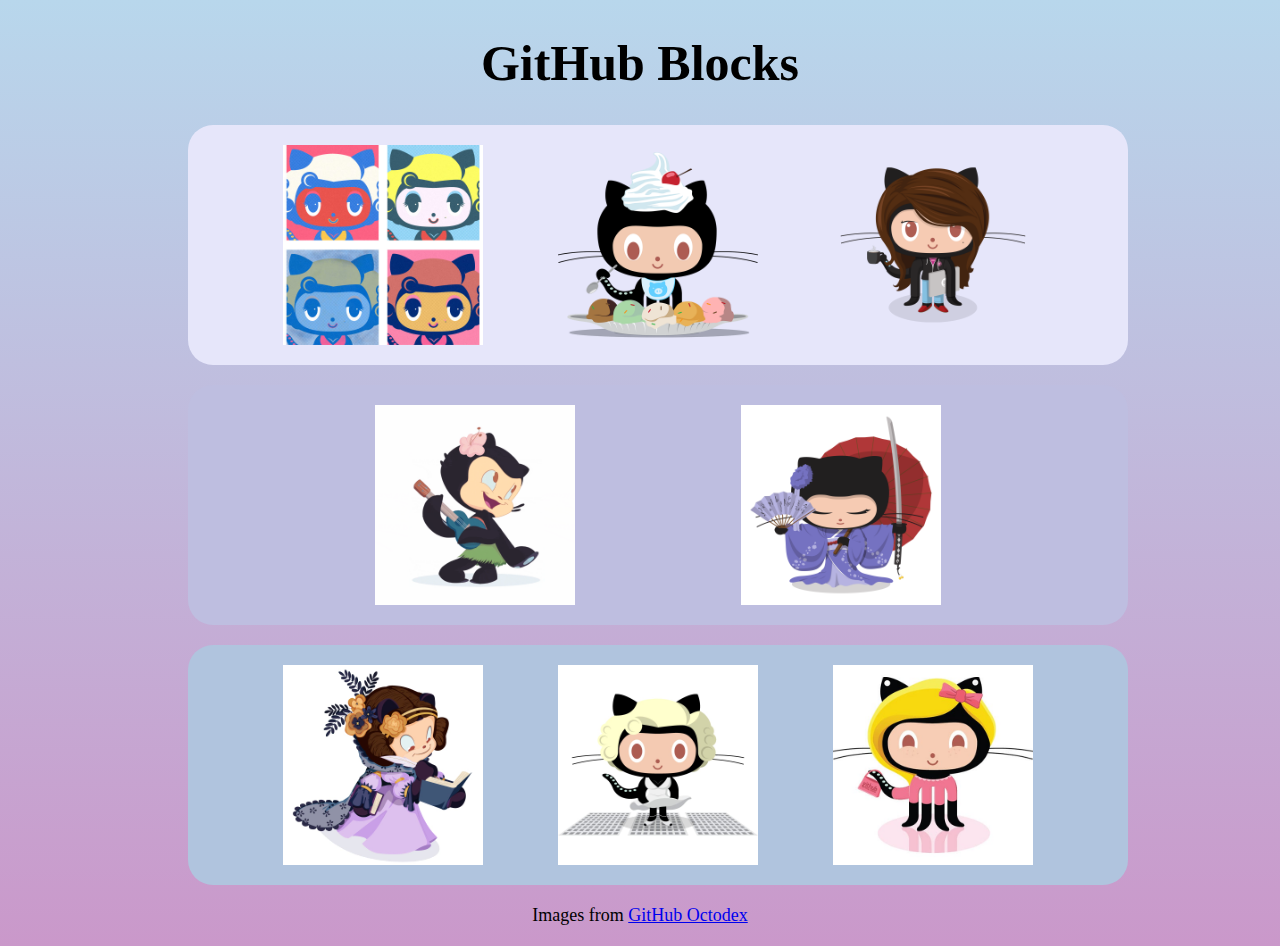
<file: github_blocks/index.html>
<!DOCTYPE html>
<html lang="en">
<head>
    <meta charset="UTF-8">
    <meta http-equiv="X-UA-Compatible" content="IE=edge">
    <meta name="viewport" content="width=device-width, initial-scale=1.0">
    <link rel="stylesheet" href="style.css">
    <title>Document</title>
</head>
<body>
        <h1>GitHub Blocks</h1>
        <div class="line1">
            <img class="img1" src="./images/andycat.jpg" alt="andycat">
            <img class="img2" src="./images/cherryontop-o-cat.png" alt="cherry">
            <img class="img3" src="./images/femalecodertocat.png" alt="female">
        </div>
        <div class="line2">
            <img class="img4" src="./images/hula_loop_octodex03.gif" alt="hula">
            <img class="img5" src="./images/kimonotocat.png" alt="kimono">
        </div>
        <div class="line3">
            <img class="img6" src="./images/mona-lovelace.jpg" alt="mona-lovelace">
            <img class="img7" src="./images/monroe.jpg" alt="monroe">
            <img class="img8" src="./images/scarletteocat.jpg" alt="scarletteocat">
        </div>
        <div class="line4"><label for="images">Images from <a href="https://octodex.github.com">GitHub Octodex</a></label></div>
</body>
</html>
</file>
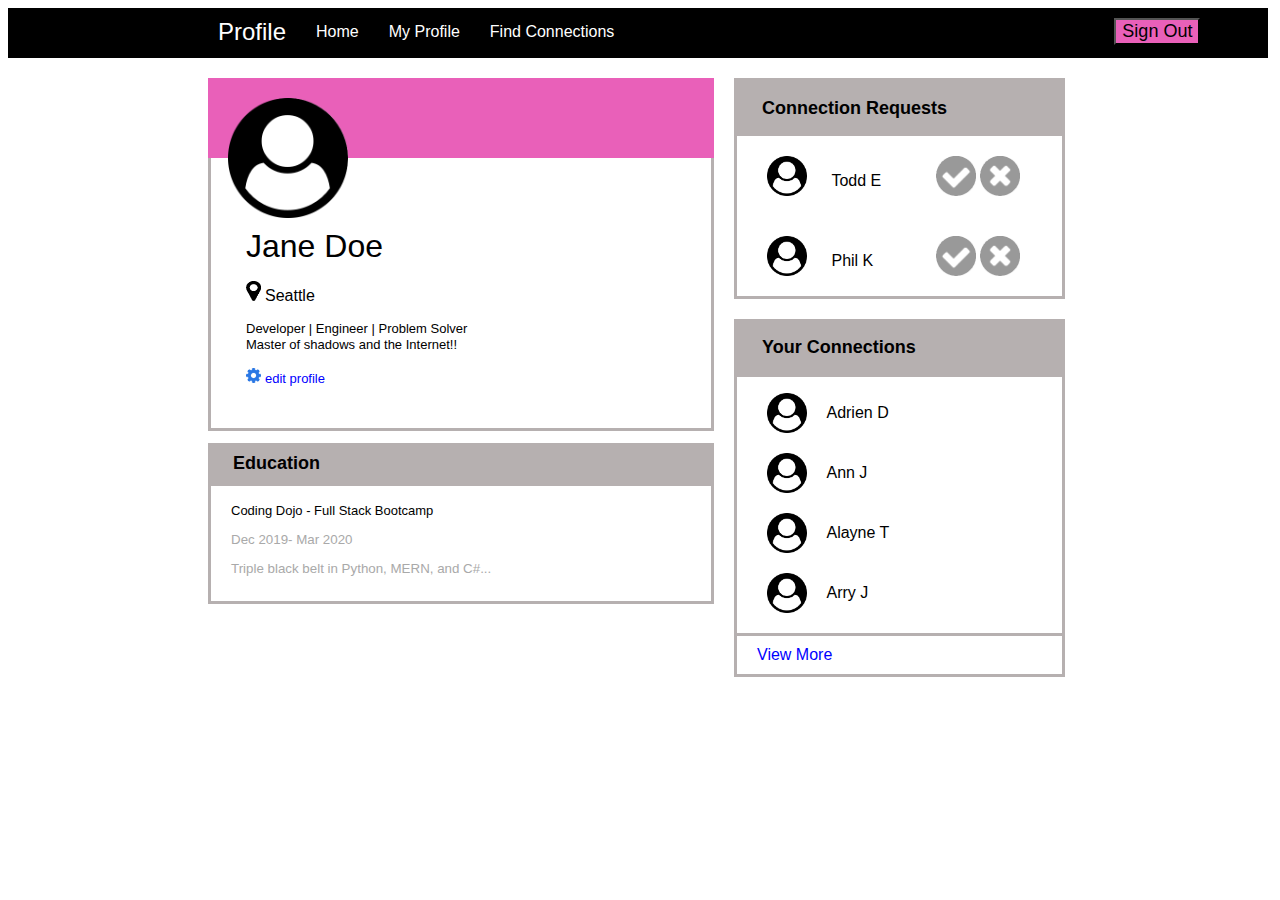
<file: profile_page/index.html>
<!DOCTYPE html>
<html lang="en">

<head>
    <meta charset="UTF-8">
    <meta http-equiv="X-UA-Compatible" content="IE=edge">
    <meta name="viewport" content="width=device-width, initial-scale=1.0">
    <link rel="stylesheet" href="./style.css">
    <title>Document</title>
</head>

<body>
    <div class="container0">
        <label class="profile">Profile</label>
        <label class="home"><a href="#">Home</a></label>
        <label class="my-profile"><a href="#">My Profile</a></label>
        <label class="find-connections"><a href="#">Find Connections</a></label>
        <label><button class="sign-out">Sign Out</button></label>
    </div>
    <div class="mainbox">
        <div class="box1">
            <div class="container1">
                <div class="personal">
                    <img class="profile-picture" src="./images/user-circle.png" alt="picture">
                </div>
                <div class="personal-2">
                    <label class="my-name">Jane Doe</label>
                    <p class="seattle">
                        <img class="map-marker" src="./images/map-marker.png" alt="location">
                        <label class="my-location" for="Seattle">Seattle</label>
                    </p>
                    <p class="characteristic1"> Developer | Engineer | Problem Solver</p>
                    <p class="characteristic2"> Master of shadows and the Internet!! </p>
                    <p>
                        <img class="gear" src="./images/gear.png" alt="gear">
                        <a class="edit-profile" href="#">edit profile</a>
                    </p>
                </div>
            </div>
            <div class="container2">
                <div class="education">
                    <h1 class="education-title">Education</h1>
                </div>
                <div class="education-info">
                    <label class="first-line-education">Coding Dojo - Full Stack Bootcamp</label>
                    <p class="second-line-education">Dec 2019- Mar 2020</p>
                    <p class="third-line-education">Triple black belt in Python, MERN, and C#...</p>
                </div>
            </div>
        </div>
        <div class="box2">
                <div class="container3">
                    <div class="requests">
                        <h1>Connection Requests</h1>
                    </div>
                    <div class="actual-requests">
                        <label>
                            <img class="profile-picture2" src="./images/user-circle.png" alt="user">
                            <label class="requestname" for="name">Todd E</label>
                            <img class="accept" src="./images/accept-circle.png" alt="accept">
                            <img class="no-accept" src="./images/close-circle.png" alt="not-accept">
                        </label>
                        <p>
                            <img class="profile-picture2" src="./images/user-circle.png" alt="user">
                            <label class="requestname2" for="name">Phil K</label>
                            <img class="accept" src="./images/accept-circle.png" alt="accept">
                            <img class="no-accept" src="./images/close-circle.png" alt="not-accept">
                        </p>
                    </div>
                </div>
            <div class="container4">
                <div class="connections">Your Connections</div>
                <div class="connection-names">
                    <p>
                        <img class="profile-picture3" src="./images/user-circle.png" alt="user">
                        <label class="connection-name" for="name">Adrien D</label>
                    </p>
                    <p>
                        <img class="profile-picture3" src="./images/user-circle.png" alt="user">
                        <label class="connection-name" for="name">Ann J</label>
                    </p>
                    <p>
                        <img class="profile-picture3" src="./images/user-circle.png" alt="user">
                        <label class="connection-name" for="name">Alayne T</label>
                    </p>
                    <p>
                        <img class="profile-picture3" src="./images/user-circle.png" alt="user">
                        <label class="connection-name" for="name">Arry J</label>
                    </p>
                </div>
                <div class="view-more1"><a class="view-more" href="#">View More</a></div>
            </div>
        </div>
    </div>
</body>
</html>
</file>
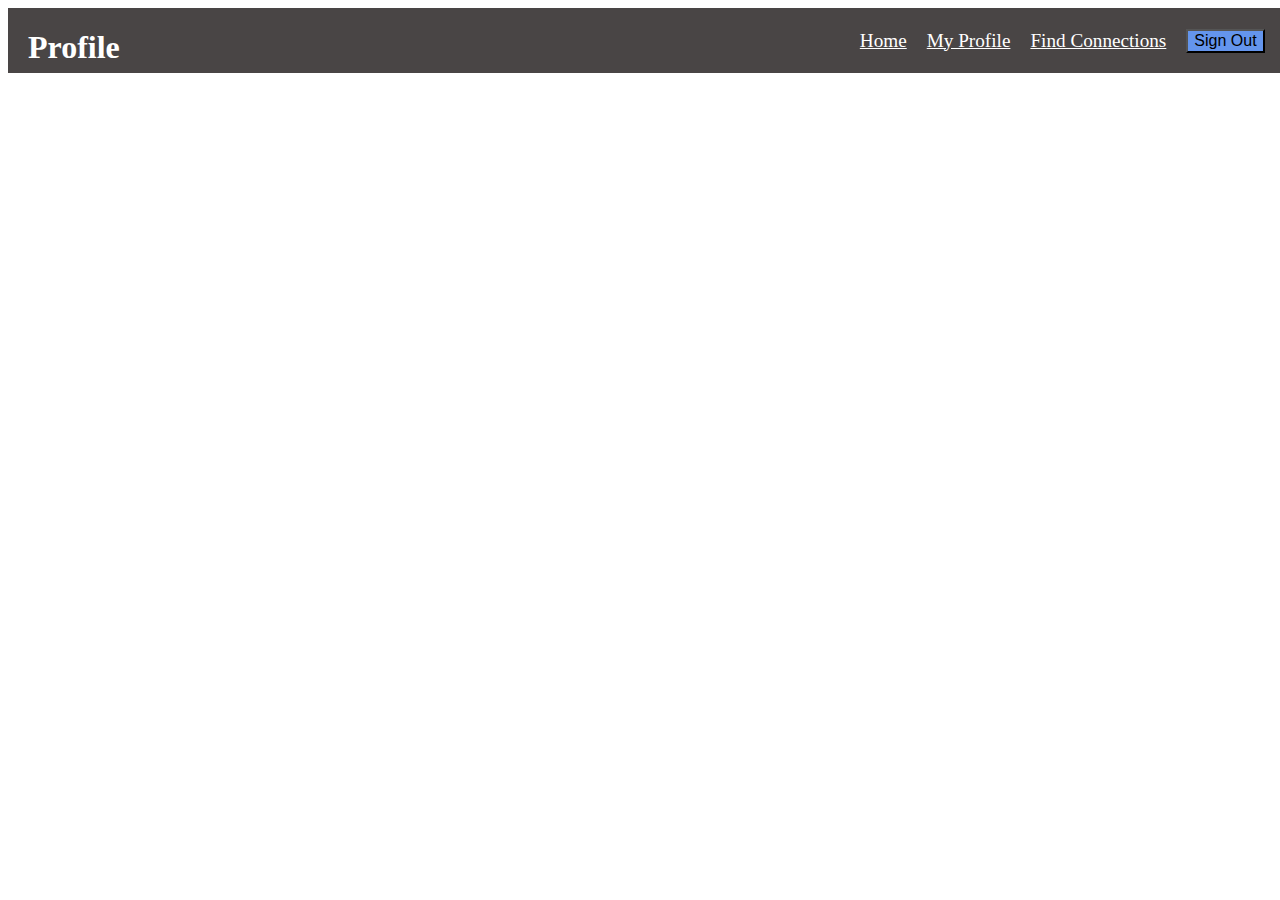
<file: Week 1/flex_navigator/index.html>
<!DOCTYPE html>
<html lang="en">
<head>
    <meta charset="UTF-8">
    <meta http-equiv="X-UA-Compatible" content="IE=edge">
    <meta name="viewport" content="width=device-width, initial-scale=1.0">
    <link rel="stylesheet" href="./style.css">
    <title>Document</title>
</head>
<body>
    <div class="nav">
        <h1 class="nav-title">Profile</h1>
        <ul class="nav-links" style="list-style:none">
            <li class="home"><a href="#">Home</a></li>
            <li class="profile"><a href="#" class="active">My Profile</a></li>
            <li class="find"><a href="#">Find Connections</a></li>
            <li class="btn"><button class="btn">Sign Out</button></li>
        </ul>
    </div>    
</body>
</html>
</file>
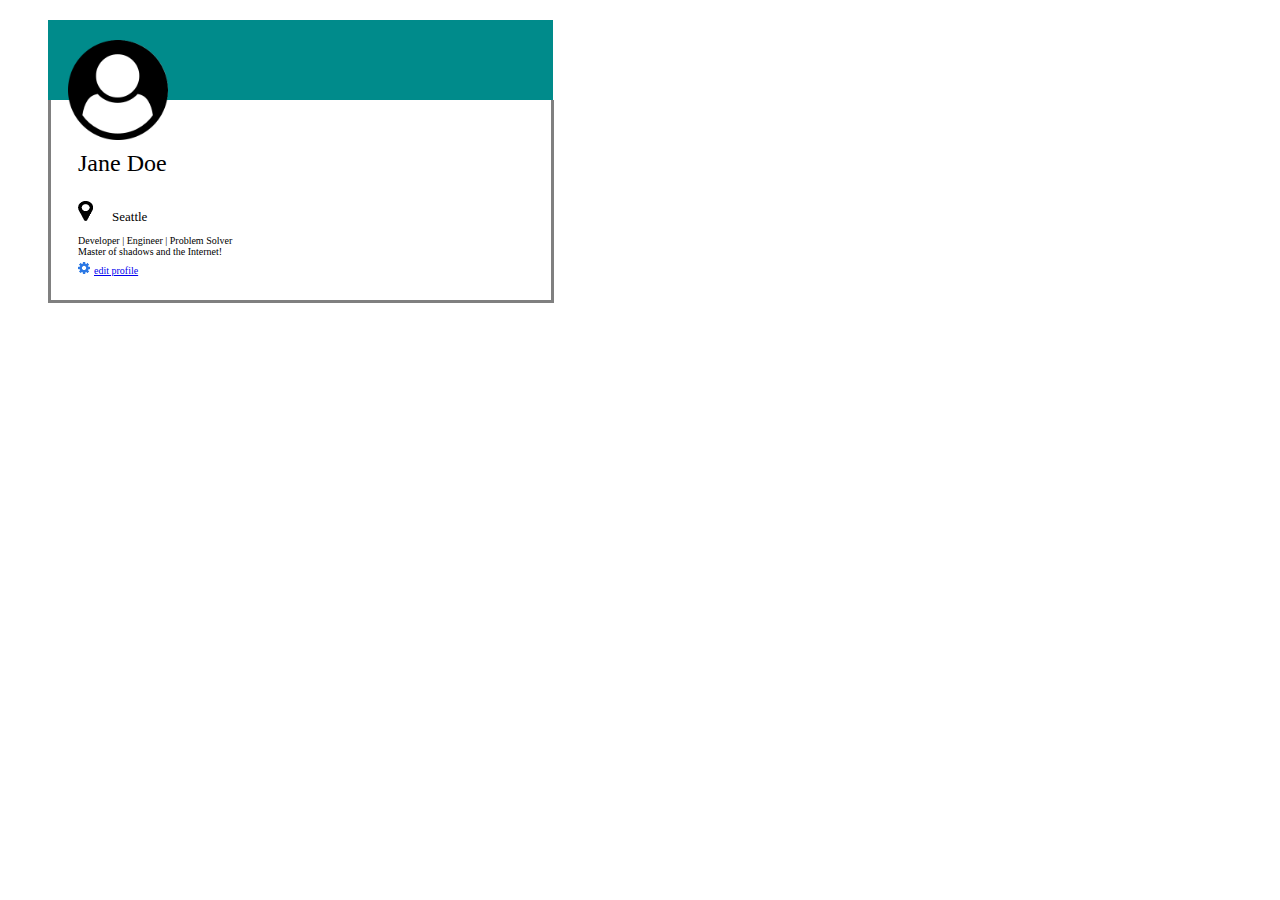
<file: Week 1/user_coder/index.html>
<!DOCTYPE html>
<html lang="en">
<head>
    <meta charset="UTF-8">
    <meta http-equiv="X-UA-Compatible" content="IE=edge">
    <meta name="viewport" content="width=device-width, initial-scale=1.0">
    <link rel="stylesheet" href="./style.css">
    <title>Document</title>
</head>
<body>
    <div class="box1">
        <img class="img1" src="./images/user-circle.png" alt="user-circle">
    </div>
    <div class="box2"></div>
        <div class="name"><p>Jane Doe</p></div>
        <div>
            <img class="img2" src="./images/map-marker.png" alt="map">
            <label class="location" for="map">Seattle</label>
        </div>
        <div class="par">Developer | Engineer | Problem Solver</div>
        <div class="par2">Master of shadows and the Internet!</div>
    <div>
        <img class="gear" src="./images/gear.png" alt="gear">
        <a class="link" href="#">edit profile</a>
    </div>
    
</body>
</html>
</file>
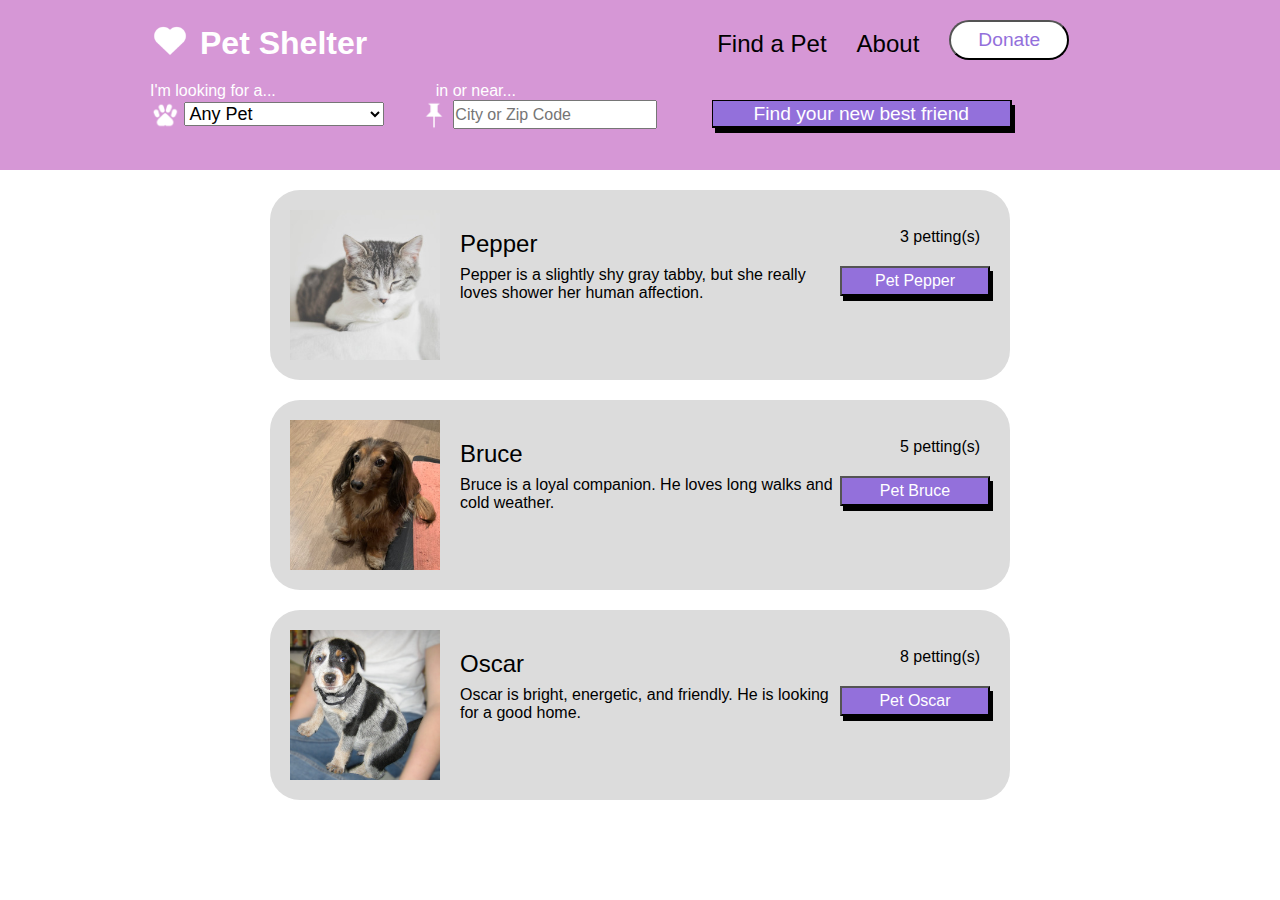
<file: Week 1/pet_shelter/images/index.html>
<!DOCTYPE html>
<html lang="en">

<head>
    <meta charset="UTF-8">
    <meta http-equiv="X-UA-Compatible" content="IE=edge">
    <meta name="viewport" content="width=device-width, initial-scale=1.0">
    <link rel="stylesheet" href="./style.css">
    <title>Pet Shelter</title>
</head>
<body>
    <div class="topbar">
        <div class="topbar1">
            <img class="heart" src="./heart-light.png" alt="heart">
            <h1>Pet Shelter</h1>
            <a class="btn find" href="#">Find a Pet</a>
            <a class="btn about" href="#">About</a>
            <button class="btn donate" onclick="hide(this)"> Donate</button>
        </div>
        <div class="topbar2">
            <p class="looking">I'm looking for a...</p>
            <p class="near">in or near...</p>
        </div>
        <div class="topbar3">
            <img class="paw" src="./paw-light.png" alt="">
            <select id="dropdown" name="petname">
                <option value="1"> Any Pet </option>
                <option value="2">Cat</option>
                <option value="3">Dog</option>
            </select>
            <img class="pin" src="./pin-light.png" alt="pin">
            <input class="box1" type="text" name="textbox" placeholder="City or Zip Code">
            <button class="bff">Find your new best friend</button>
        </div>
    </div>
    <div class="info">
        <div class="pepper">
            <img class="img1" src="./pepper.jpg" alt="pepper">
            <div class="dog1">
            <p class="nam1">Pepper</p>
            <p class="par1">Pepper is a slightly shy gray tabby, but she really loves shower her human affection.</p>
            </div>
            <div class="littlebox">
                <p class="petting1">3 petting(s)</p>
                <button class="press1" onclick="add1()">Pet Pepper</button>
            </div>
        </div>
        <div class="bruce">
            <img class="img2" src="./bruce.jpg" alt="bruce">
            <div class="dog2">
                <p class="nam2">Bruce</p>
                <p class="par2">Bruce is a loyal companion. He loves long walks and cold weather.</p>
            </div>
            <div class="littlebox">
                <p class="petting2">5 petting(s)</p>
                <button class="press2" onclick="add2()">Pet Bruce</button>
            </div>
        </div>
        <div class="oscar">
            <img class="img3" src="./oscar.jpg" alt="oscar">
            <div class="dog3">
            <p class="nam3">Oscar</p>
            <p class="par3">Oscar is bright, energetic, and friendly. He is looking for a good home.</p>
            </div>
            <div class="littlebox">
                <p class="petting3">8 petting(s)</p>
                <button class="press3" onclick="add3()">Pet Oscar</button>
            </div>
        </div>
    </div>
    <script src="./script.js"></script>
</body>

</html>
</file>
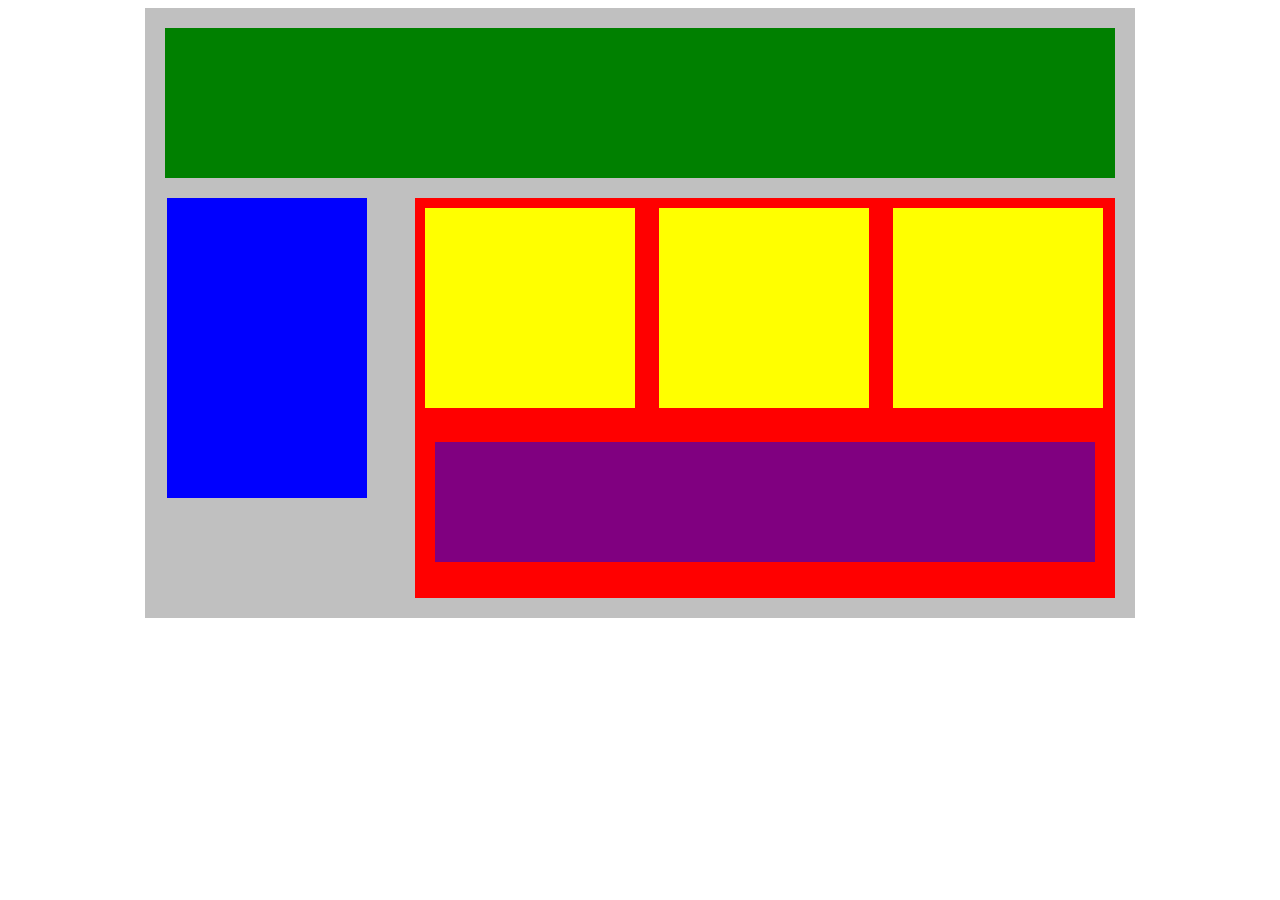
<file: Week 1/plottiling_blocks/blocks.html>
<!DOCTYPE html>
<html lang="en">
<head>
    <title>Position Practice</title>
    <link rel="stylesheet" type="text/css" href="./style.css">
</head>
<body>
    <div class="container">
        <div class="top-nav"></div>
        <div class="side-nav"></div>
        <div class="main">
            <div class="sub-content"></div>
            <div class="sub-content"></div>
            <div class="sub-content"></div>
            <div id="advertisement"></div>
        </div>
        <div class="clear"></div>
    </div>
</body>
</html
</file>
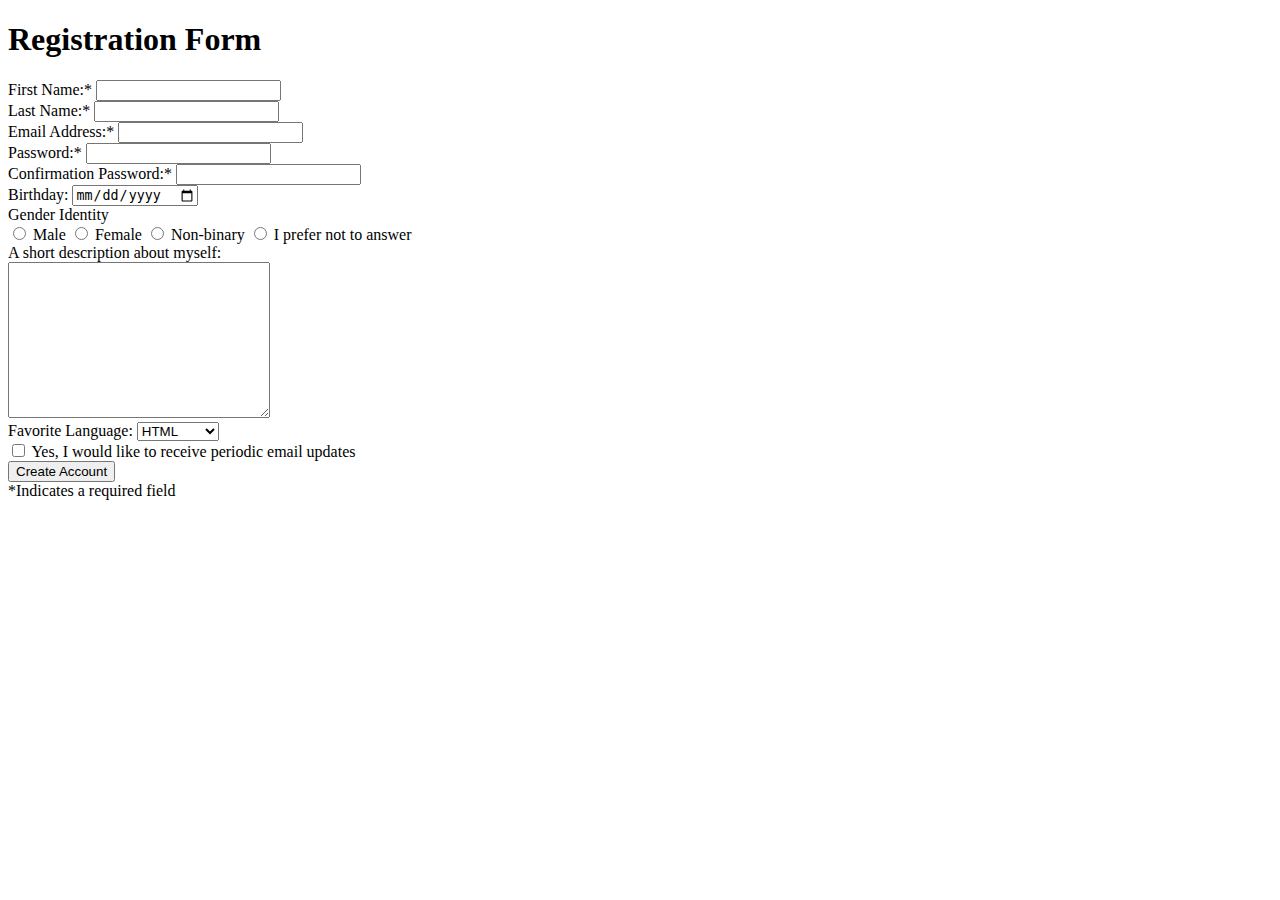
<file: Week 1/registration_form/registrationform.html>
<!DOCTYPE html>
<html lang="en">
<head>
    <meta charset="UTF-8">
    <meta http-equiv="X-UA-Compatible" content="IE=edge">
    <meta name="viewport" content="width=device-width, initial-scale=1.0">
    <title>Registration</title>
</head>
<body>
    <h1>Registration Form</h1>
    <div>
        First Name:* <input type="text" name="first_name">
    </div>
    <div>
        Last Name:* <input type="text" name="last_name">
    </div>
    <div>
        Email Address:* <input type="email" name="Email">
    </div>
    <div>
        Password:* <input type="password" name="password">
    </div>
    <div>
        Confirmation Password:* <input type="password" name="password">
    </div>
    <div>
        Birthday: <input type="date" name="dob">
    </div>
    <div>Gender Identity</div>
    <div>
        <input type="radio" name="gender" value="Male" id="Male">
        <label for="Male">Male</label>
        <input type="radio" name="gender" value="Female" id="Female">
        <label for="Female">Female</label>
        <input type="radio" name="gender" value="Non-binary" id="Non-binary">
        <label for="Non-binary">Non-binary</label>
        <input type="radio" name="gender" value="notToSay" id="notToSay">
        <label for="notToSay">I prefer not to answer</label>
    </div>
    <div>A short description about myself:</div>
    <div><textarea name="comment" cols="30" rows="10"></textarea></div>
    <div>Favorite Language: 
        <select name="language">
        <option>HTML</option>
        <option>Javascript</option>
        <option>Python</option>
        <option>Java</option>
        <option>CSS</option>
    </select>
    </div>
    <div>
        <input type="checkbox" name="accept" id="accept">
        <label for="accept">Yes, I would like to receive periodic email updates</label>
    </div>
    <div><input type="submit" name="create" id="create" value="Create Account">
    </div>
    <div>*Indicates a required field</div>
</body>
</html>
</file>
<file: github_blocks/style.css>
body{
    background-image: linear-gradient(rgb(184, 215, 236),rgb(202, 152, 202));
}
h1{
    font-size: 50px;
    font-style: normal;
    font-family:papyrus;
    text-align: center;
    color:black
}
.line1{
    justify-content: space-evenly;
    display: flex;
    width: 900px;
    height: 200px;
    padding: 20px;
    background-color:lavender;
    margin-left: 180px;
    border-radius: 25px;
}
.line2{
    justify-content: space-evenly;
    display: flex;
    width: 900px;
    height: 200px;
    padding: 20px;
    background-color: rgb(190, 190, 224);
    margin-left: 180px;
    margin-top: 20px;
    border-radius: 25px;
}
.line3{
    justify-content: space-evenly;
    display: flex;
    width: 900px;
    height: 200px;
    padding: 20px;
    background-color: lightsteelblue;
    margin-left: 180px;
    margin-top: 20px;
    border-radius: 25px;
}
.line4{
    text-align: center;
    font-style: normal;
    font-family: Georgia, 'Times New Roman', Times, serif;
    font-size: large;
    margin-top: 20px;
    margin-bottom: 20px;
}
.img1{
    width: 200px;
    height: 200px;
}
.img2{
    width: 200px;
    height: 200px;
}
.img3{
    width: 200px;
    height: 200px;
}
.img4{
    width: 200px;
    height: 200px;
}
.img5{
    width: 200px;
    height: 200px;
}
.img6{
    width: 200px;
    height: 200px;
}
.img7{
    width: 200px;
    height: 200px;
}
.img8{
    width: 200px;
    height: 200px;
}
</file>
<file: profile_page/style.css>
.mainbox{
    display: flex;
}
.container0{
    display: flex;
    width: 1260px;
    height: 50px;
    background-color: black;
    font-family: Verdana, Geneva, Tahoma, sans-serif;
}
.profile{
    color: white;
    padding-left: 210px;
    padding-top: 10px;
    font-size:x-large
}
.home{
    margin-left: 30px;
    margin-top: 15px;
}
.my-profile{
    margin-left: 30px;
    margin-top: 15px;
}
.find-connections{
    margin-left: 30px;
    margin-top: 15px;
}
.sign-out{
    margin-top: 10px;
    margin-left: 500px;
    background-color: rgb(233, 96, 185);
    font-size: large;
}
a{
    color: white;
    text-decoration: none;
}
.container1{
    display: inline-block;
    margin-top:20px;
    margin-left: 200px;
}
.personal{
    display: flex;
    position:relative;
    width: 506px;
    height: 80px;
    background-color: rgb(233, 96, 185);
}
.profile-picture{
    position: absolute;
    width: 120px;
    height: 120px;
    margin-top: 20px;
    margin-left: 20px;
}
.personal-2{
    border-left: solid rgb(182, 176, 176);
    border-right: solid rgb(182, 176, 176);
    border-bottom: solid rgb(182, 176, 176);
    width: 465px;
    height: 200px;
    padding-left: 35px;
    padding-top: 70px;
}
.my-name{
    font-family:Verdana, Geneva, Tahoma, sans-serif;
    font-size: xx-large;
}
.map-marker{
    width: 15px;
    height: 20px;
}
.my-location{
    font-family:Verdana, Geneva, Tahoma, sans-serif;
    font-size: medium;
}
.characteristic1, .characteristic2{
font-family: Verdana, Geneva, Tahoma, sans-serif;
font-size: small;
}
.characteristic1{
    margin-bottom: 0.1em;
}
.characteristic2{
    margin-top: 0.1em;
}
.gear{
    width: 15px;
    height: 15px;
}
.edit-profile{
    font-family: Verdana, Geneva, Tahoma, sans-serif;
    font-size: small;
    color: blue;
}
.container2{
    display:flexbox;
    margin-left: 200px;
}
.education{
    width: 506px;
    height: 40px;
    background-color: rgb(182, 176, 176);
    color:#020001;
    font-size:xx-small;
}
.education-title{
    padding-left: 25px;
    font-family: Verdana, Geneva, Tahoma, sans-serif;
    padding-top: 10px;
}
.education-info{
    width: 480px;
    height: 100px;
    font-family: Verdana, Geneva, Tahoma, sans-serif;
    padding-left: 20px;
    padding-top: 15px;
    border: solid rgb(182, 176, 176);
}
.first-line-education{
    font-size: small;
    font-weight:300;
}
.second-line-education{
    font-size:smaller;
    color: darkgray;
}
.third-line-education{
    font-size: smaller;
    color: darkgray;
}
.container3{
    display: inline-block;
    border: solid rgb(182, 176, 176);
}
.requests {
    width: 300px;
    height: 50px;
    background-color: rgb(182, 176, 176);
    font-family: Verdana, Geneva, Tahoma, sans-serif;
    font-size: xx-small;
    padding-top: 5px;
    padding-left: 25px;
} 
.profile-picture2{
    width: 40px;
    height: 40px;
    margin-right: 20px;
    padding-left: 10px;
    padding-top: 20px;
}
.accept, .no-accept{
    width: 40px;
    height: 40px;
    padding-top: 20px;
}
.accept{
    padding-left: 50px;
}
.actual-requests{
    font-family: Verdana, Geneva, Tahoma, sans-serif;
    padding-left: 20px;
}
.requestname2{
    padding-right: 8px;
    vertical-align:10px;
}
.requestname{
    vertical-align:10px;
}
.container4{
    display: inline-block;
    border: solid rgb(182, 176, 176);
    margin-top: 20px;
}
.connections{
    width: 300px;
    height: 40px;
    background-color: rgb(182, 176, 176);
    font-family: Verdana, Geneva, Tahoma, sans-serif;
    font-size: large;
    font-weight: bold;
    padding-top: 15px;
    padding-left: 25px;
}
.profile-picture3{
    width: 40px;
    height: 40px;
    padding-left: 30px;
}
.connection-names{
    border-bottom: solid rgb(182, 176, 176);
    font-family: Verdana, Geneva, Tahoma, sans-serif;
}
.connection-name{
    vertical-align:15px;
    padding-left: 15px;
}
.view-more1{
    padding: 10px;
}
.view-more{
    color: blue;
    font-family: Verdana, Geneva, Tahoma, sans-serif;
    padding-left: 10px;
}
.box2{
    padding-top: 20px;
    padding-left: 20px;
}
</file>
<file: Week 1/flex_navigator/style.css>
.nav{
    width: 1290px;
    height: 65px;
    background-color: rgb(73, 69, 69);
    display: flex;
}
.nav-title{
    justify-content: left;
    align-items:center;
    margin-left: 20px;
    color: white;
}
.nav-links{
    display:flex;
    justify-content:space-between;
    align-items: center;
    margin-left: 700px;
    font-size: larger;
    color: white;
}
.home{
    padding-right: 20px;
}
.profile{
    padding-right: 20px;
}
.find{
    padding-right: 20px;
}
.btn{
    font-size: medium;
    background-color: cornflowerblue;
    display: inline-block;
}
a{
    color: white;
}
</file>
<file: Week 1/user_coder/style.css>
.box1{
    position: relative;
    margin-left: 40px;
    margin-top: 20px;
    width: 505px;
    height: 80px;
    background-color: darkcyan;
}
.box2{
    position:absolute;
    /* outline: solid #afaaaab7; */
    border-bottom: solid gray;
    border-left: solid gray;
    border-right: solid gray;
    margin-left: 40px;
    width: 500px;
    height: 200px;
}
.img1{
    width: 100px;
    height: 100px;
    margin-left: 20px;
    margin-top: 20px;
}
.name{
    font-size: x-large;
    font-family: Geneva;
    margin-top: 50px;
    margin-left: 70px;
}
.img2{
    /* position:absolute; */
    width: 15px;
    height: 20px;
    margin-left: 70px;
}
.location{
    margin-left: 15px;
    font-family: Geneva;
    font-size: small;
}
.par{
    margin-left: 70px;
    font-family: Geneva;
    font-size: x-small;
    padding-top: 10px;
}
.par2{
    margin-left: 70px;
    font-family: Geneva;
    font-size: x-small;
}
.gear{
    height:12px;
    width: 12px;
    margin-left: 70px;
    margin-top: 5px;
}
.link{
    font-size: x-small;
}
</file>
<file: Week 1/pet_shelter/images/style.css>
*{
    padding: 0px;
    margin: 0px;
    font-family: 'Gill Sans', 'Gill Sans MT', Calibri, 'Trebuchet MS', sans-serif;
}
.topbar{
    margin-left: auto;
    margin-right: auto;
    height: 170px;
    width: 1280px ;
    background-color: rgb(214, 151, 214);
}
.topbar1{
    display: flex;
    padding-left: 150px;
    padding-top: 20px;
    padding-bottom: 20px;
}
.heart{
    width: 40px;
    height: 40px;
}
h1{
    color: white;
    padding-left: 10px;
    margin-top: 5px;
}
.btn{
    background-color: transparent;
    margin-right: 30px;
    position:static;
}
.donate{
    border-radius: 20px;
    width: 120px;
    height: 40px;
    font-size: larger;
    background-color: white;
    color:mediumpurple;
}
.find, .about{
    margin-top: 10px;
    text-decoration: none;
    color: black;
    font-size: x-large;
}
.find{
    margin-left: 350px;
}

.topbar2{
    position: static;
    display: flex;
    padding-left: 150px;
    color: white;
} 
.near{
    padding-left: 160px;
}

.topbar3{
    padding-left: 150px;
}
.paw, .pin{
    height: 30px;
    width: 30px;
    vertical-align: middle;
}
.pin{
    margin-left: 30px;
}
#dropdown{
    font-size: large;
    width: 200px;
}
.box1{
    width: 200px;
    height: 25px;
    font-size: medium;
}
.bff {
    margin-left: 50px;
    width: 300px;
    height: 28px;
    font-size: larger;
    box-shadow: 3px 5px black;
    background-color: mediumpurple;
    border-top: solid 1px black;
    border-left: solid 1px black;
    color: white;
}
.pepper, .bruce, .oscar{
    padding: 20px 20px 20px 20px;
    display: flex;
    margin-left: auto;
    margin-right: auto;
    width: 700px;
    height: 150px;
    background-color: gainsboro;
    border-radius: 30px;
    margin-top: 20px;
}
.img1, .img2, .img3{
    width: 150px;
    height: 150px;
}
.dog1, .dog2, .dog3{
    padding-top: 20px;
}
.nam1, .nam2, .nam3{
    padding-left: 20px;
    font-size: x-large;
}
.par1, .par2, .par3{
    padding-left: 20px;
    padding-top: 8px;
    font-size: medium;
}
.press1, .press2, .press3{
    margin-top: 20px;
    width: 150px;
    height: 30px;
    box-shadow: 3px 5px black;
    background-color: mediumpurple;
    color: white;
    font-size: medium;
}
.petting1, .petting2, .petting3{
    margin-left: 40%;
}
.littlebox{
    margin-top: 18px;
}
</file>
<file: Week 1/plottiling_blocks/style.css>
.container{
    width: 950px;
    background-color: silver;
    margin: 0px auto;
    padding: 20px;
    overflow: hidden;
    height: auto;
}
.top-nav {
    height: 150px;
    width: 950px;
    background-color: green;
}
.side-nav {
    float: left;
    height: 300px;
    width: 200px;
    background-color: blue;
    margin-left: 2px;
    margin-top: 20px;
}
.main {
    float: right;
    clear: right;
    height: 400px;
    width: 700px;
    background-color: red;
    margin-top: 20px;
}
.sub-content {
    display: inline-block;
    height: 200px;
    width: 210px;
    background-color: yellow;
    margin: 10px;
}
#advertisement {
    height: 120px;
    width: 660px;
    background-color: purple;
    margin: 20px;
}
</file>
